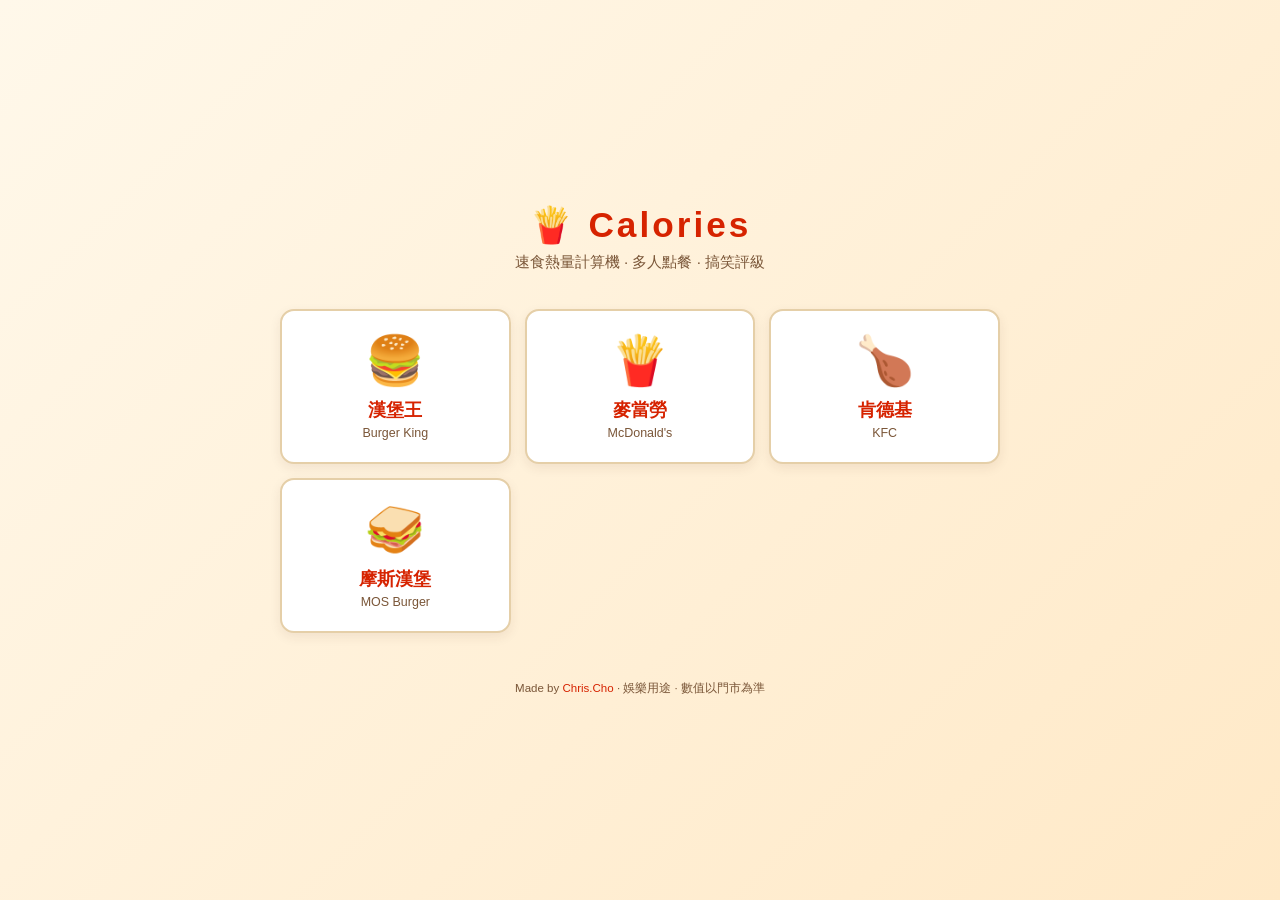
<file: index.html>
<!DOCTYPE html>
<html lang="zh-Hant-TW">
<head>
<meta charset="UTF-8">
<meta name="viewport" content="width=device-width, initial-scale=1.0">
<title>Calories · 速食熱量計算機</title>
<style>
  * { box-sizing: border-box; margin: 0; padding: 0; }
  body {
    font-family: "Microsoft JhengHei", "PingFang TC", "Noto Sans TC", sans-serif;
    background: linear-gradient(135deg, #fff8ea 0%, #ffe9c7 100%);
    color: #3b1a0a;
    min-height: 100vh;
    display: flex;
    flex-direction: column;
    align-items: center;
    justify-content: center;
    padding: 20px;
  }
  h1 {
    font-size: 2.2rem;
    color: #d62300;
    letter-spacing: 3px;
    margin-bottom: 6px;
    text-align: center;
  }
  .subtitle {
    font-size: 0.95rem;
    color: #7a5638;
    margin-bottom: 36px;
    text-align: center;
  }
  .brands {
    display: grid;
    grid-template-columns: repeat(auto-fit, minmax(220px, 1fr));
    gap: 14px;
    width: 100%;
    max-width: 720px;
  }
  .brand {
    background: #fff;
    border: 2px solid #e5cfa8;
    border-radius: 14px;
    padding: 22px;
    text-align: center;
    text-decoration: none;
    color: #3b1a0a;
    transition: all 0.2s;
    box-shadow: 0 4px 12px rgba(80,35,20,0.08);
  }
  .brand:hover {
    border-color: #d62300;
    transform: translateY(-3px);
    box-shadow: 0 8px 20px rgba(214,35,0,0.15);
  }
  .brand.coming {
    opacity: 0.55;
    cursor: not-allowed;
    pointer-events: none;
    border-style: dashed;
  }
  .brand .emoji { font-size: 3rem; display: block; margin-bottom: 8px; }
  .brand .name { font-size: 1.15rem; font-weight: 700; color: #d62300; }
  .brand.coming .name { color: #a88860; }
  .brand .note { font-size: 0.78rem; color: #7a5638; margin-top: 4px; }
  footer {
    margin-top: 48px;
    font-size: 0.72rem;
    color: #7a5638;
    text-align: center;
  }
  footer a { color: #d62300; text-decoration: none; }
</style>
</head>
<body>
  <h1>🍟 Calories</h1>
  <div class="subtitle">速食熱量計算機 · 多人點餐 · 搞笑評級</div>
  <div class="brands">
    <a class="brand" href="/burgerking/">
      <span class="emoji">🍔</span>
      <div class="name">漢堡王</div>
      <div class="note">Burger King</div>
    </a>
    <a class="brand" href="/mcdonalds/">
      <span class="emoji">🍟</span>
      <div class="name">麥當勞</div>
      <div class="note">McDonald's</div>
    </a>
    <a class="brand" href="/kfc/">
      <span class="emoji">🍗</span>
      <div class="name">肯德基</div>
      <div class="note">KFC</div>
    </a>
    <a class="brand" href="/mos/">
      <span class="emoji">🥪</span>
      <div class="name">摩斯漢堡</div>
      <div class="note">MOS Burger</div>
    </a>
  </div>
  <footer>
    Made by <a href="https://chrischotw.com/" target="_blank" rel="noopener">Chris.Cho</a>
    · 娛樂用途 · 數值以門市為準
  </footer>
</body>
</html>
</file>
